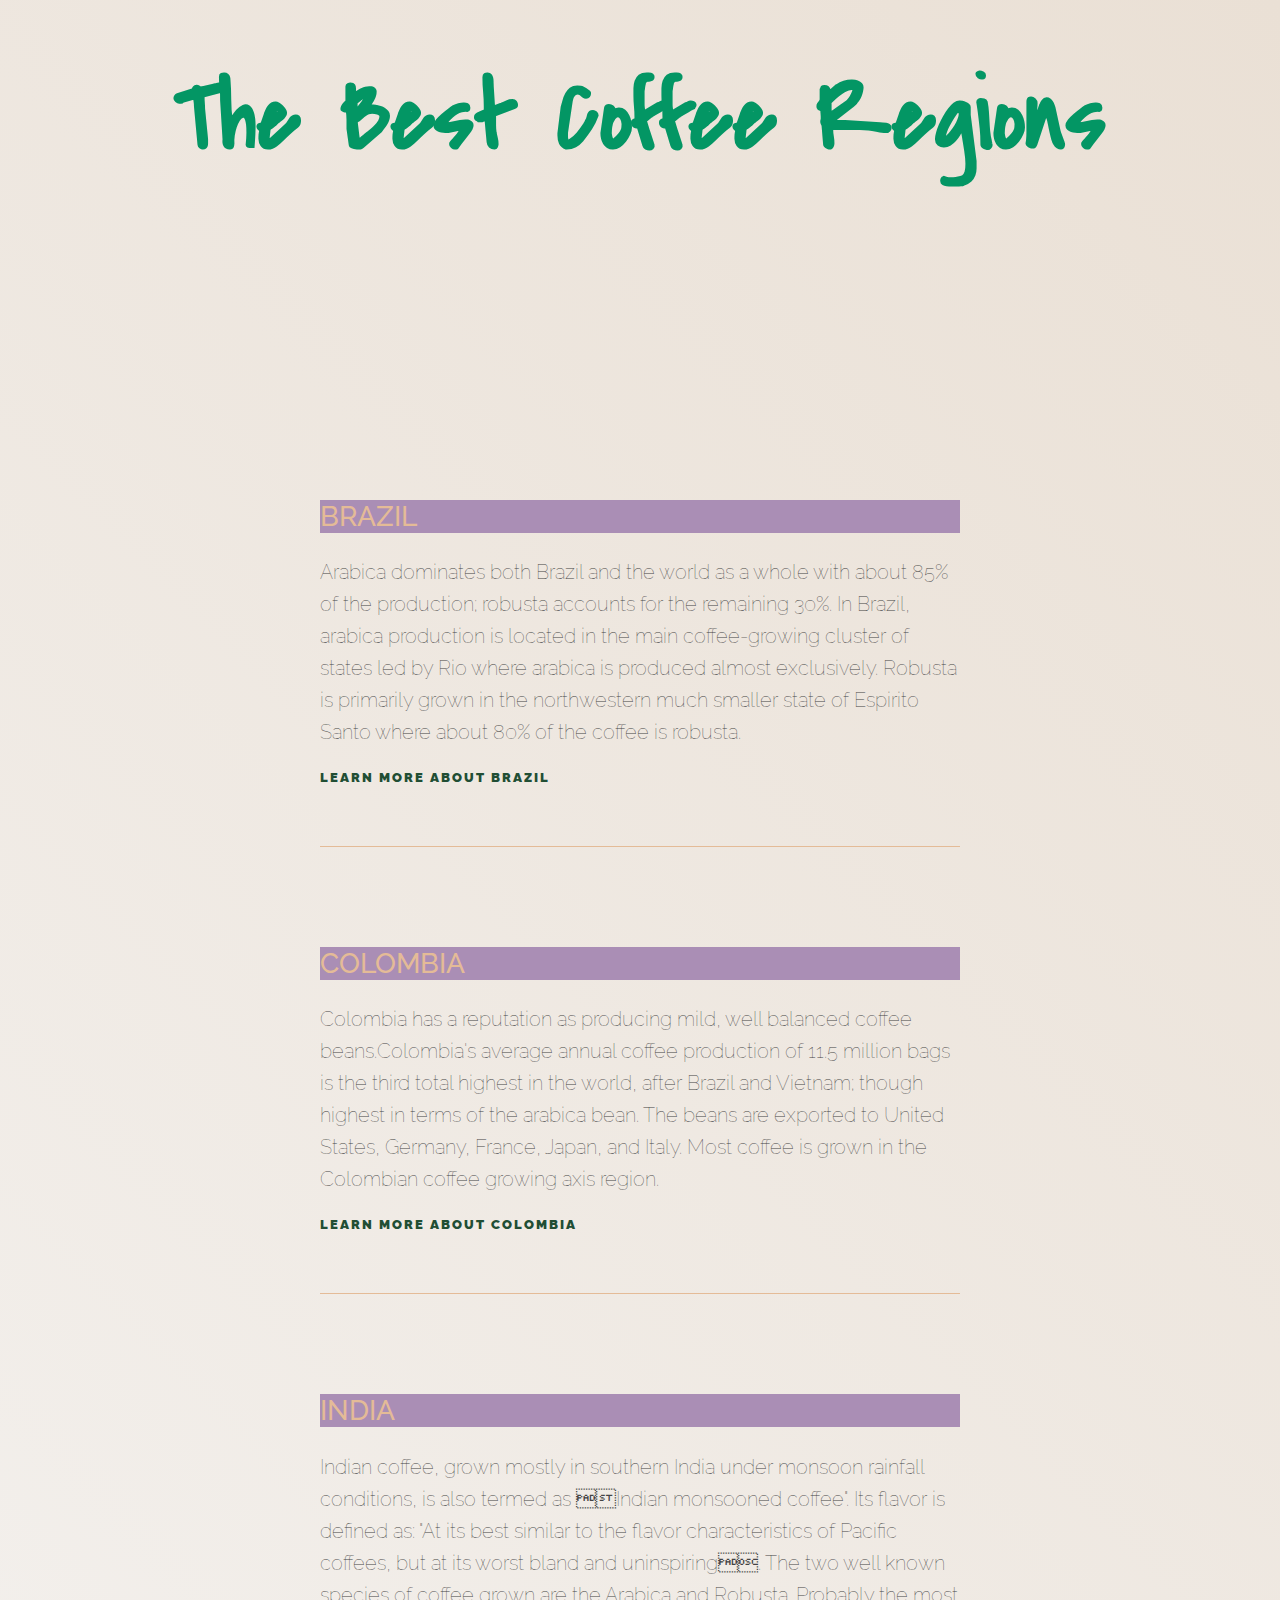
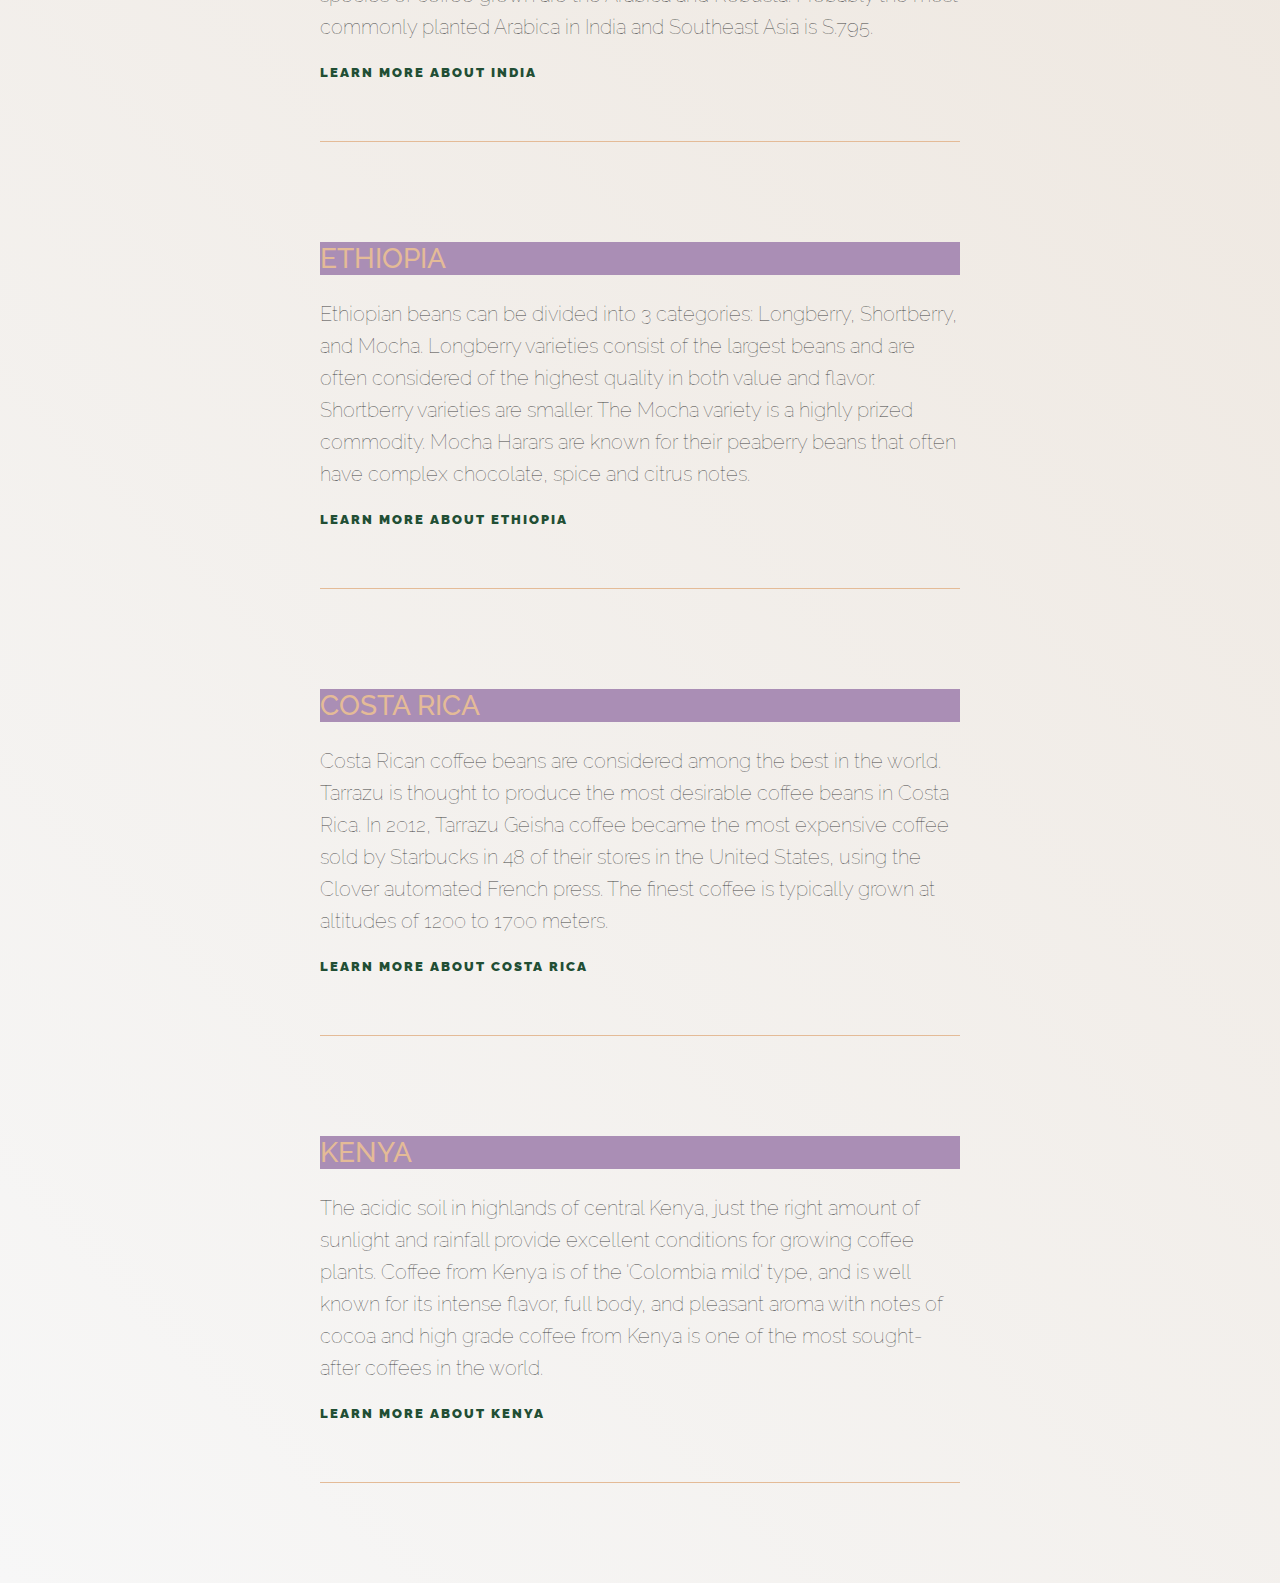
<file: Colors/index.html>
<!DOCTYPE html>
<html>
<head>
  <title>The Best Coffee - By Region</title>
  <link href="https://fonts.googleapis.com/css?family=Covered+By+Your+Grace|Raleway:100,500,600,800" rel="stylesheet">
  <link rel="stylesheet" type="text/css" href="style.css">
</head>
<body>

  <div class="header">
    <h1>The Best Coffee Regions</h1>
  </div>

  <ul>
    <li>
      <h2>Brazil</h2>
      <p>Arabica dominates both Brazil and the world as a whole with about 85% of the production; robusta accounts for the remaining 30%. In Brazil, arabica production is located in the main coffee-growing cluster of states led by Rio where arabica is
        produced almost exclusively. Robusta is primarily grown in the northwestern much smaller state of Espirito Santo where about 80% of the coffee is robusta.</p>
      <a href="#">Learn More about Brazil</a>
    </li>
    <li>
      <h2>Colombia</h2>
      <p>Colombia has a reputation as producing mild, well balanced coffee beans.Colombia's average annual coffee production of 11.5 million bags is the third total highest in the world, after Brazil and Vietnam; though highest in terms of the arabica
        bean. The beans are exported to United States, Germany, France, Japan, and Italy. Most coffee is grown in the Colombian coffee growing axis region.</p>
      <a href="#">Learn More about Colombia</a>
    </li>
    <li>
      <h2>India</h2>
      <p>Indian coffee, grown mostly in southern India under monsoon rainfall conditions, is also termed as Indian monsooned coffee". Its flavor is defined as: "At its best similar to the flavor characteristics of Pacific coffees, but at its worst bland and uninspiring. The two well known species of coffee grown are the Arabica and Robusta. Probably the most commonly planted Arabica in India and Southeast Asia is S.795.</p>
      <a href="#">Learn More about India</a>
    </li>
    <li>
      <h2>Ethiopia</h2>
      <p>Ethiopian beans can be divided into 3 categories: Longberry, Shortberry, and Mocha. Longberry varieties consist of the largest beans and are often considered of the highest quality in both value and flavor. Shortberry varieties are smaller. The Mocha variety is a highly prized commodity. Mocha Harars are known for their peaberry beans that often have complex chocolate, spice and citrus notes.</p>
      <a href="#">Learn More about Ethiopia</a>
    </li>
    <li>
      <h2>Costa Rica</h2>
      <p>Costa Rican coffee beans are considered among the best in the world. Tarrazu is thought to produce the most desirable coffee beans in Costa Rica. In 2012, Tarrazu Geisha coffee became the most expensive coffee sold by Starbucks in 48 of their stores in the United States, using the Clover automated French press. The finest coffee is typically grown at altitudes of 1200 to 1700 meters.</p>
      <a href="#">Learn More about Costa Rica</a>
    </li>
    <li>
      <h2>Kenya</h2>
      <p>The acidic soil in highlands of central Kenya, just the right amount of sunlight and rainfall provide excellent conditions for growing coffee plants. Coffee from Kenya is of the 'Colombia mild' type, and is well known for its intense flavor, full body, and pleasant aroma with notes of cocoa and high grade coffee from Kenya is one of the most sought-after coffees in the world.</p>
      <a href="#">Learn More about Kenya</a>
    </li>
  </ul>

</body>
</html>
</file>
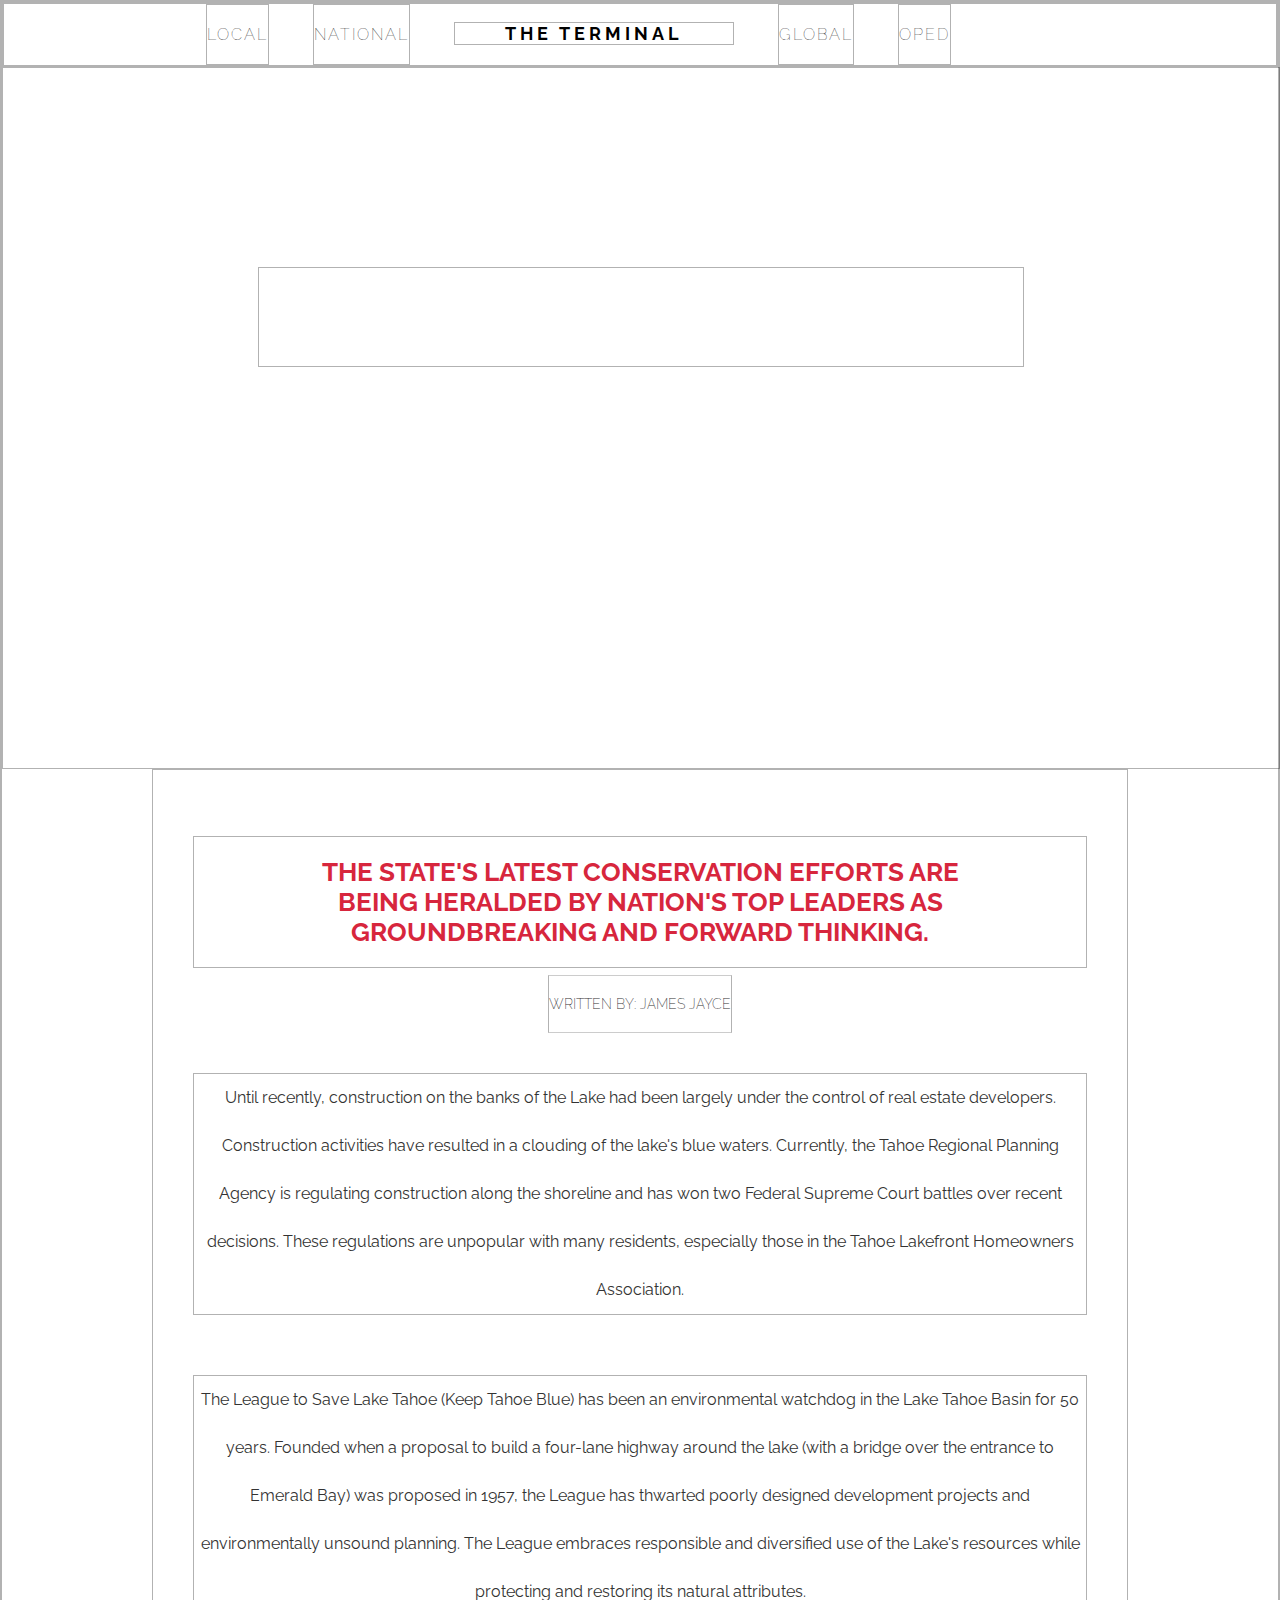
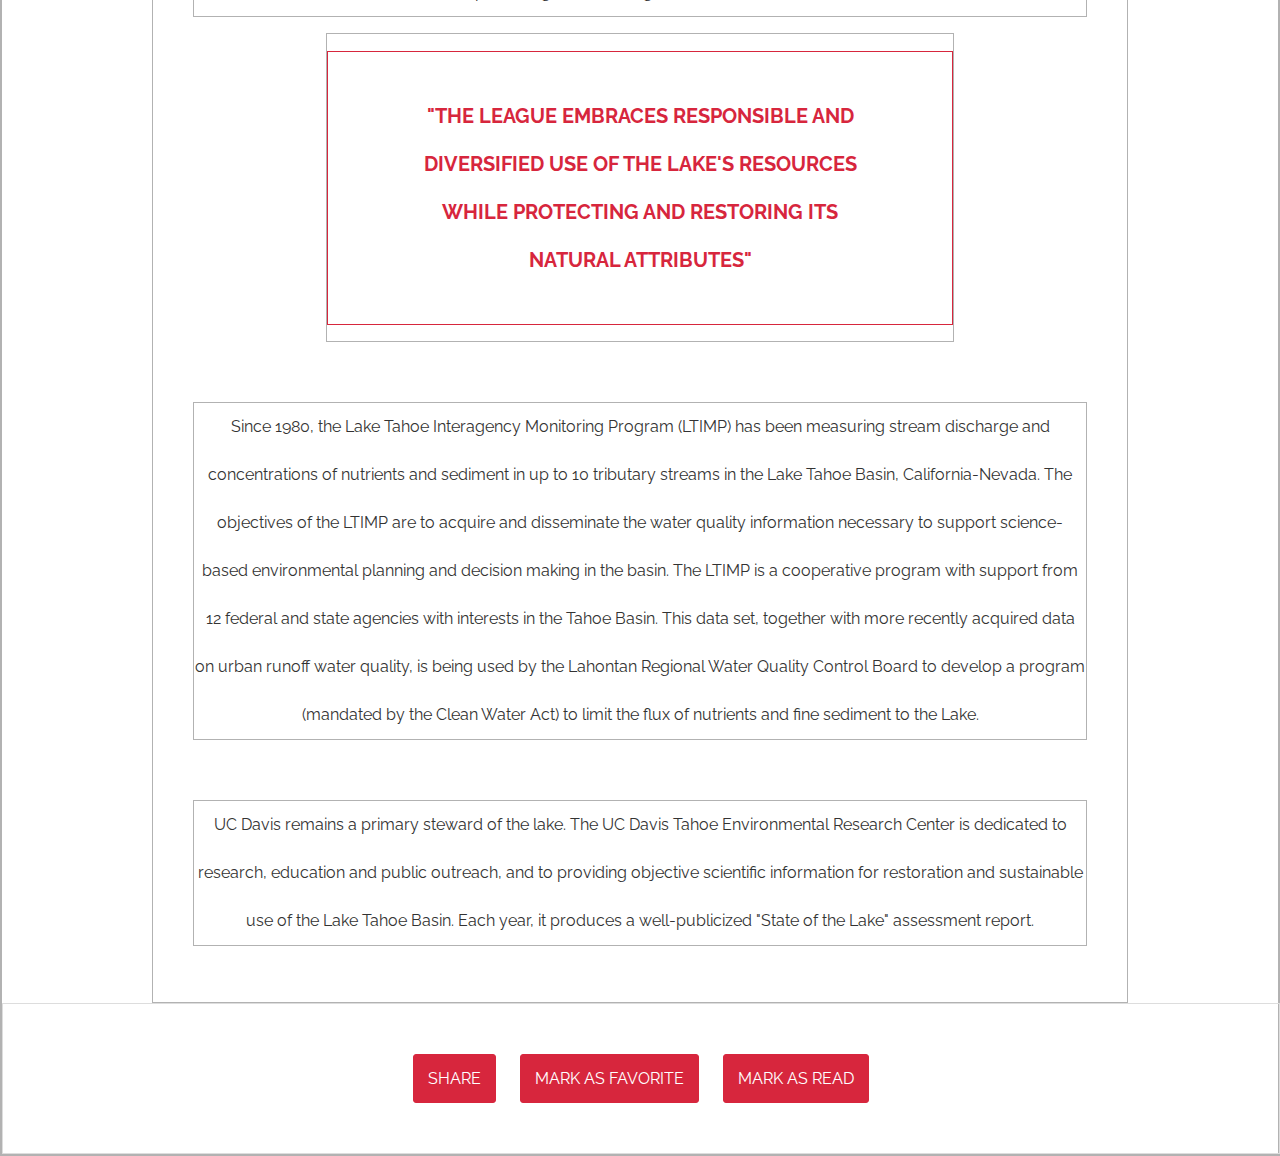
<file: Content/index.html>
<!DOCTYPE html>
<html>
<head>
  <title>The Terminal - Your Source for Fact-Based News</title>
  <link href="https://fonts.googleapis.com/css?family=Amatic+SC|Raleway:100,200,300,400,500,600,700,800,900" rel="stylesheet">
  <link rel="stylesheet" type="text/css" href="style.css">
</head>
<body>

  <div class="navigation">
    <ul>
      <li>Local</li>
      <li>National</li>
      <li class="logo">The Terminal</li>
      <li>Global</li>
      <li>Oped</li>
      <li class="donate">Donate</li>
    </ul>
  </div>

  <div class="banner">
    <div id="banner-content">
      <h1>Conservation Efforts at Lake Tahoe Being Praised by Nation's Leaders</h1>
    </div>
  </div>

  <div class="content">
    <h3>The State's Latest Conservation Efforts Are Being Heralded By Nation's Top Leaders As Groundbreaking and Forward Thinking.</h3>
    <span class="byline">Written By: James Jayce</span>
    <p>Until recently, construction on the banks of the Lake had been largely under the control of real estate developers. Construction activities have resulted in a clouding of the lake's blue waters. Currently, the Tahoe Regional Planning Agency is regulating construction along the shoreline and has won two Federal Supreme Court battles over recent decisions. These regulations are unpopular with many residents, especially those in the Tahoe Lakefront Homeowners Association.</p>

    <p>The League to Save Lake Tahoe (Keep Tahoe Blue) has been an environmental watchdog in the Lake Tahoe Basin for 50 years. Founded when a proposal to build a four-lane highway around the lake (with a bridge over the entrance to Emerald Bay) was proposed in 1957, the League has thwarted poorly designed development projects and environmentally unsound planning. The League embraces responsible and diversified use of the Lake's resources while protecting and restoring its natural attributes.</p>

    <div class="pull-quote">
      <h2>"The League embraces responsible and diversified use of the Lake's resources while protecting and restoring its natural attributes"</h2>
    </div>

    <p>Since 1980, the Lake Tahoe Interagency Monitoring Program (LTIMP) has been measuring stream discharge and concentrations of nutrients and sediment in up to 10 tributary streams in the Lake Tahoe Basin, California-Nevada. The objectives of the LTIMP are to acquire and disseminate the water quality information necessary to support science-based environmental planning and decision making in the basin. The LTIMP is a cooperative program with support from 12 federal and state agencies with interests in the Tahoe Basin. This data set, together with more recently acquired data on urban runoff water quality, is being used by the Lahontan Regional Water Quality Control Board to develop a program (mandated by the Clean Water Act) to limit the flux of nutrients and fine sediment to the Lake.</p>

    <p>UC Davis remains a primary steward of the lake. The UC Davis Tahoe Environmental Research Center is dedicated to research, education and public outreach, and to providing objective scientific information for restoration and sustainable use of the Lake Tahoe Basin. Each year, it produces a well-publicized "State of the Lake" assessment report.</p>
  </div>

  <div class="share">
    <a href="#">Share</a>
    <a href="#">Mark as Favorite</a>
    <a href="#">Mark as Read</a>
  </div>

</body>
</html>
</file>
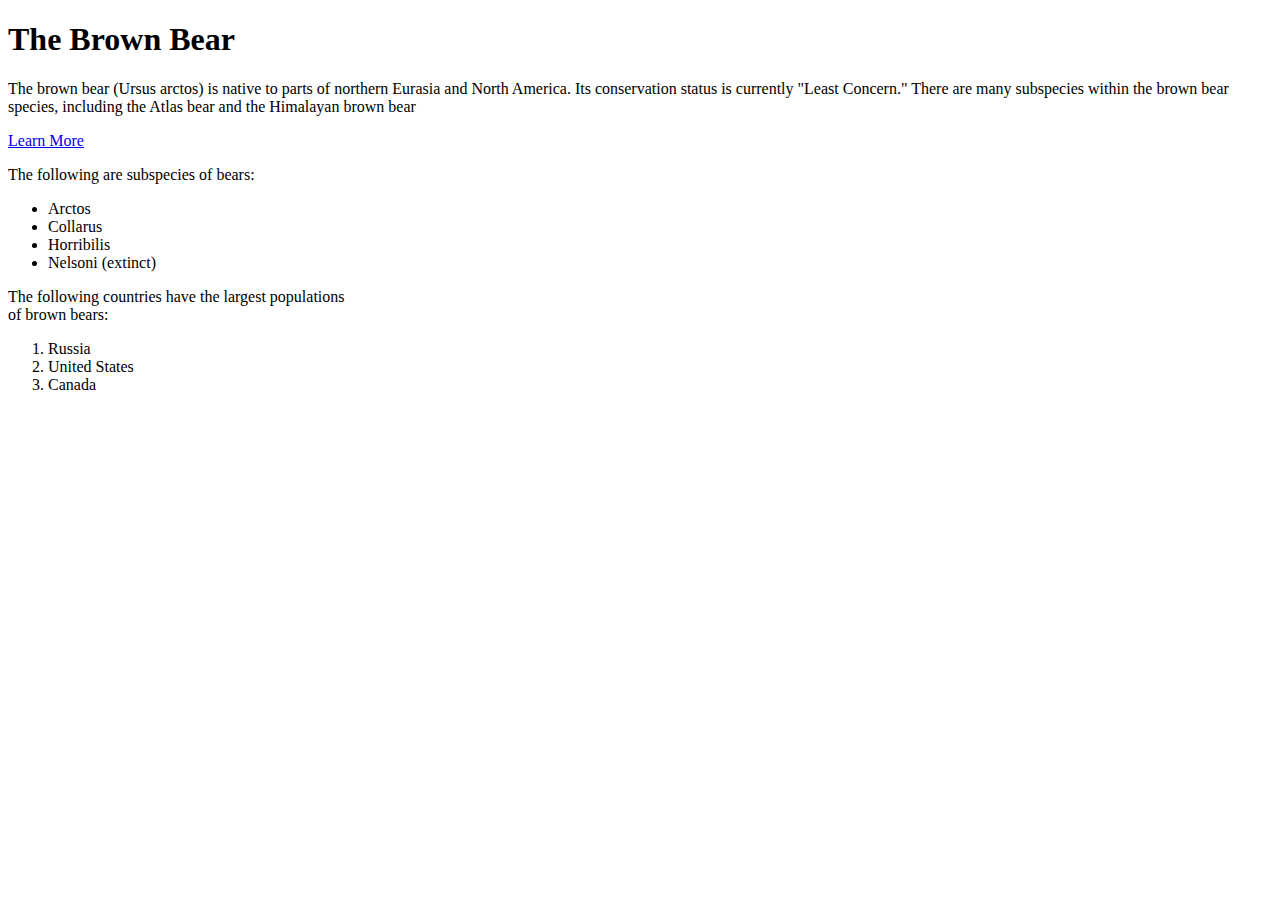
<file: Common-HTML-Elements/index1.html>
<!DOCTYPE html>
<html>
<head>
  <title>Animals Around the World</title>
</head>
<body>
<h1>The Brown Bear
  </h1>
  <p>The brown bear (Ursus arctos) is native to parts of northern Eurasia and North America. Its conservation status is currently "Least Concern." There are many subspecies within the brown bear species, including the Atlas bear and the Himalayan brown bear
  </p><!-- pants--->
  <a href='https://en.wikipedia.org/wiki/Brown_bear'
     target='_blank'>Learn More
  </a>
  <p>The following are subspecies of bears:
    <ul>
      <li>Arctos</li>
      <li>Collarus</li>
      <li>Horribilis</li>
      <li>Nelsoni (extinct)</li>
  </ul>
  <p>The following countries have the largest 		populations 
    <br/>of brown bears:
  </p>
  <ol>
    <li>Russia</li>
    <li>United States</li>
    <li>Canada</li>
  </ol>  
  <a href="https://en.wikipedia.org/wiki/Brown_bear" src="_blank"
  <imgsrc='https://s3.amazonaws.com/codecademy-content/courses/web-101/web101-image_brownbear.jpg' alt="Brown Bear"/>
  </p>
</body> 
</html>
</file>
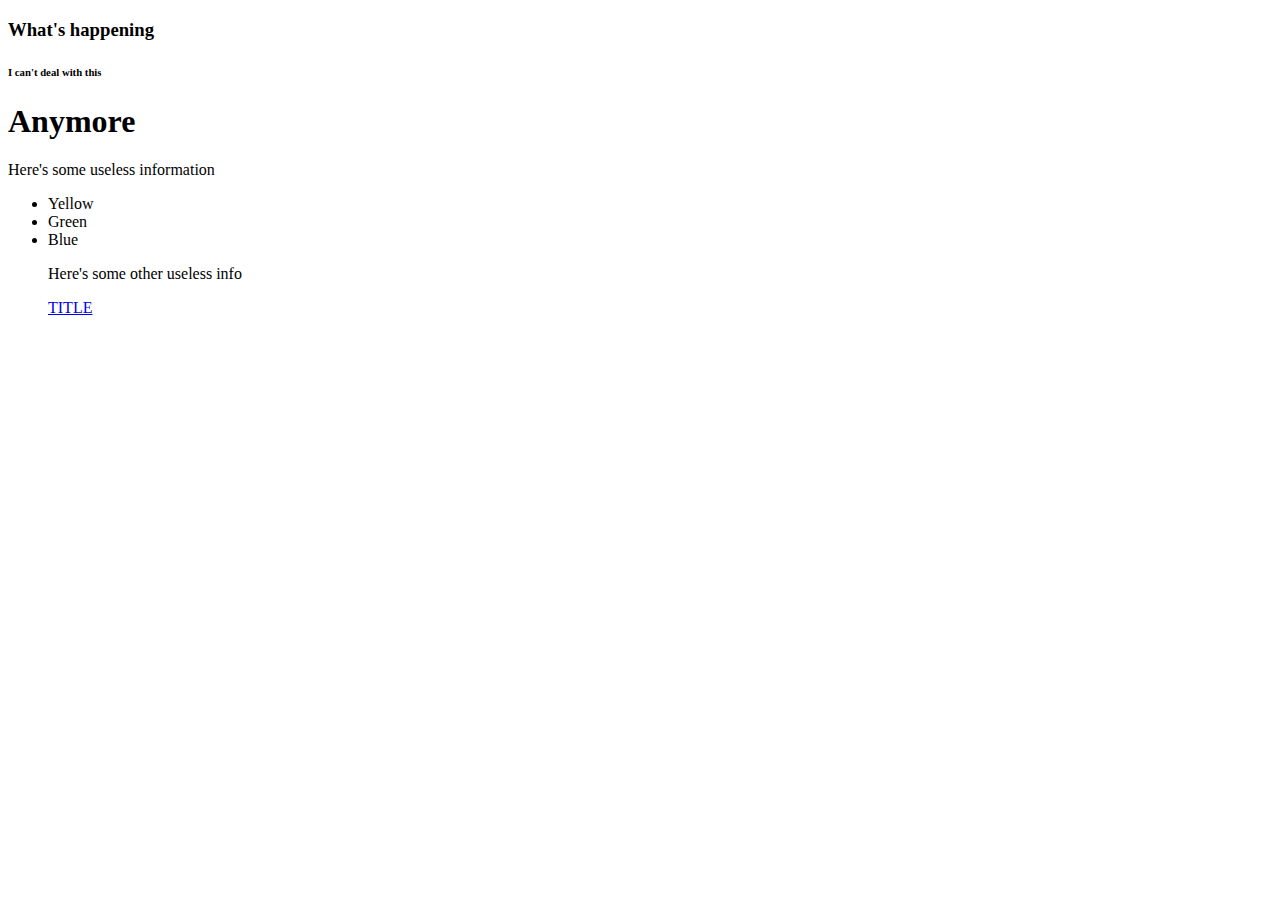
<file: Common-HTML-Elements/index2.html>
<!DOCTYPE html>
<html>
<head>
  <title>Help</title>
</head>
  <h3>What's happening
  </h3>
  <h6>I can't deal with this
  </h6>
  <h1>Anymore
  </h1>
<body>
  <p>Here's some useless information
  </p>
<ul>
  <li>Yellow</li>
  <li>Green</li>
  <li>Blue</li>
  <p>Here's some other useless info</p>
<a href='www.google.com'>TITLE
  </a>

</body> 
</html>
</file>
<file: Colors/style.css>
body {
  padding: 0;
  margin: 0;
  background: #f7f7f7;
  /* Old browsers */
  background: -moz-linear-gradient(45deg, #f7f7f7 0%, #EAE0D5 100%);
  /* FF3.6-15 */
  background: -webkit-linear-gradient(45deg, #f7f7f7 0%, #EAE0D5 100%);
  /* Chrome10-25,Safari5.1-6 */
  background: linear-gradient(45deg, #f7f7f7 0%, #EAE0D5 100%);
}

/** Header styles **/

.header {
  background-image: url("https://s3.amazonaws.com/codecademy-content/courses/web-101/unit-4/htmlcss1-img_coffee-bgnd.jpeg");
  height: 400px;
  background-position: center center;
}

h1 {
  color: rgb(3, 150, 100);
  colour: rgba(3, 101, 100, 0.75);
  font-family: 'Covered By Your Grace', sans-serif;
  font-size: 100px;
  line-height: 76px;
  margin: 0;
  position: relative;
  text-align: center;
  top: 20%;
}

/** List style **/

h2 {
  color: #E4BB97;
  background-color: #AA8EB5;
  font-family: 'Raleway', sans-serif;
  font-size: 28px;
  font-weight: 500;
  text-align: left;
  text-transform: uppercase;
}

ul {
  margin: 0 auto;
  padding: 0;
  width: 50%;
}

li {
  border-bottom: 1px solid #E4BB97;
  list-style: none;
  margin: 100px 0px;
  padding-bottom: 60px;
}

p {
  color: #444444;
  line-height: 32px;
  font-family: 'Raleway', sans-serif;
  font-size: 20px;
  font-weight: 100;
}

a {
  color: #214E34;
  font-family: 'Raleway', sans-serif;
  font-size: 13px;
  font-weight: 900;
  text-align: left;
  text-transform: uppercase;
  text-decoration: none;
  letter-spacing: 2px;
}
</file>
<file: Content/style.css>
* {
  border: 1px solid rgba(0, 0, 0, 0.3);
}

body {
  margin: 0;
  padding: 0; 
  background-color: #FFF;
  font-family: 'Raleway', sans-serif;
}

.navigation {
  text-align: center;
}

ul {
  margin: 0;
  padding: 0;
}

li {
  display: inline-block;
  font-weight: 100;
  letter-spacing: 2px;
  margin-left: 20px;
  margin-right: 20px;
  padding: 20px 0px;
  text-transform: uppercase;
}

.logo {
  color: #000;
  font-size: 18px;
  font-weight: 700;
  letter-spacing: 4px;
  padding: 0px 50px;
}

.banner {
  background-image: url("https://s3.amazonaws.com/codecademy-content/courses/web-101/unit-6/htmlcss1-img_tahoe.jpeg");
  background-size: cover;
  background-position: bottom center;
  height: 700px;
  width: 100%;
}

#banner-content {
  margin: auto;
  width: 60%;
  border: 1px solid #FFF;
  padding: 30px 10px;
  position: relative;
  top: 20%;
  width: 60%;
}

.donate {
  visibility: hidden;
}

h1 {
  color: #FFF;
  font-size: 42px;
  font-weight: 600;
  text-align: center;
}

h2 {
  border: 1px solid #D7263D;
  color: #D7263D;
  font-size: 20px;
  line-height: 48px;
  padding: 40px 12%;
  text-align: center;
  text-transform: uppercase;
}

h3 {
  color: #D7263D;
  font-size: 26px;
  font-weight: 700;
  padding: 20px 10%;
  text-transform: uppercase;
}

p {
  color: #333;
  font-size: 16px;
  line-height: 48px;
  margin-top: 60px;
}

.pull-quote {
  margin: 0 auto;
  width: 70%;
}

.content {
  margin: 0 auto;
  padding: 40px;
  text-align: center;
  width: 70%;
}

.byline {
  border-bottom: 1px solid #CCC;
  border-top: 1px solid #CCC;
  color: #333;
  font-size: 14px;
  font-weight: 200;
  padding-top: 20px;
  padding-bottom: 20px;
  text-transform: uppercase;
}

.share {
  border: 1px solid #DDD;
  padding: 40px 0px;
  position: relative;
  text-align: center;
  width: 100%;
}

.share a {
  background: #D7263D;
  border: 1px solid #D7263D;
  border-radius: 3px;
  color: #FFF;
  display: inline-block;
  margin: 10px 10px;
  padding: 14px;
  text-transform: uppercase;
  text-decoration: none;
}

.share a:hover {
  background: #FFF;
  border: 1px solid #D7263D;
  color: #D7263D;
  animation: ease;
}
</file>
